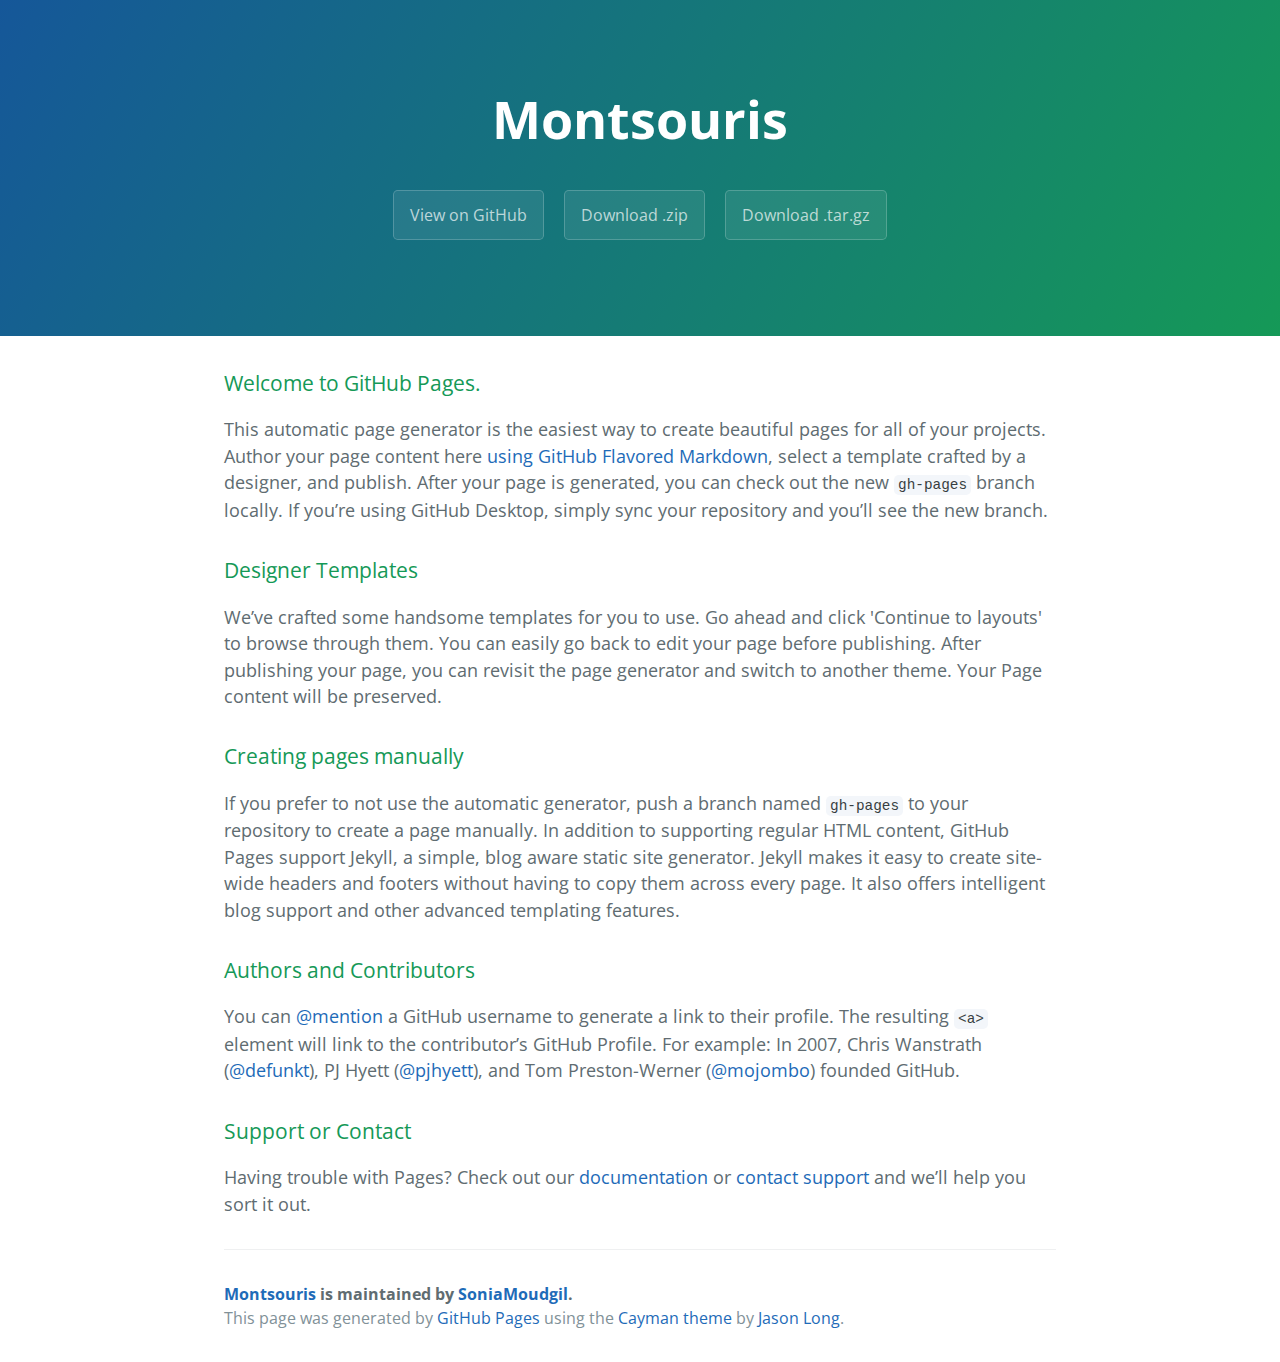
<file: index.html>
<!DOCTYPE html>
<html lang="en-us">
  <head>
    <meta charset="UTF-8">
    <title>Montsouris by SoniaMoudgil</title>
    <meta name="viewport" content="width=device-width, initial-scale=1">
    <link rel="stylesheet" type="text/css" href="stylesheets/normalize.css" media="screen">
    <link href='https://fonts.googleapis.com/css?family=Open+Sans:400,700' rel='stylesheet' type='text/css'>
    <link rel="stylesheet" type="text/css" href="stylesheets/stylesheet.css" media="screen">
    <link rel="stylesheet" type="text/css" href="stylesheets/github-light.css" media="screen">
  </head>
  <body>
    <section class="page-header">
      <h1 class="project-name">Montsouris</h1>
      <h2 class="project-tagline"></h2>
      <a href="https://github.com/SoniaMoudgil/Montsouris" class="btn">View on GitHub</a>
      <a href="https://github.com/SoniaMoudgil/Montsouris/zipball/master" class="btn">Download .zip</a>
      <a href="https://github.com/SoniaMoudgil/Montsouris/tarball/master" class="btn">Download .tar.gz</a>
    </section>

    <section class="main-content">
      <h3>
<a id="welcome-to-github-pages" class="anchor" href="#welcome-to-github-pages" aria-hidden="true"><span aria-hidden="true" class="octicon octicon-link"></span></a>Welcome to GitHub Pages.</h3>

<p>This automatic page generator is the easiest way to create beautiful pages for all of your projects. Author your page content here <a href="https://guides.github.com/features/mastering-markdown/">using GitHub Flavored Markdown</a>, select a template crafted by a designer, and publish. After your page is generated, you can check out the new <code>gh-pages</code> branch locally. If you’re using GitHub Desktop, simply sync your repository and you’ll see the new branch.</p>

<h3>
<a id="designer-templates" class="anchor" href="#designer-templates" aria-hidden="true"><span aria-hidden="true" class="octicon octicon-link"></span></a>Designer Templates</h3>

<p>We’ve crafted some handsome templates for you to use. Go ahead and click 'Continue to layouts' to browse through them. You can easily go back to edit your page before publishing. After publishing your page, you can revisit the page generator and switch to another theme. Your Page content will be preserved.</p>

<h3>
<a id="creating-pages-manually" class="anchor" href="#creating-pages-manually" aria-hidden="true"><span aria-hidden="true" class="octicon octicon-link"></span></a>Creating pages manually</h3>

<p>If you prefer to not use the automatic generator, push a branch named <code>gh-pages</code> to your repository to create a page manually. In addition to supporting regular HTML content, GitHub Pages support Jekyll, a simple, blog aware static site generator. Jekyll makes it easy to create site-wide headers and footers without having to copy them across every page. It also offers intelligent blog support and other advanced templating features.</p>

<h3>
<a id="authors-and-contributors" class="anchor" href="#authors-and-contributors" aria-hidden="true"><span aria-hidden="true" class="octicon octicon-link"></span></a>Authors and Contributors</h3>

<p>You can <a href="https://help.github.com/articles/basic-writing-and-formatting-syntax/#mentioning-users-and-teams" class="user-mention">@mention</a> a GitHub username to generate a link to their profile. The resulting <code>&lt;a&gt;</code> element will link to the contributor’s GitHub Profile. For example: In 2007, Chris Wanstrath (<a href="https://github.com/defunkt" class="user-mention">@defunkt</a>), PJ Hyett (<a href="https://github.com/pjhyett" class="user-mention">@pjhyett</a>), and Tom Preston-Werner (<a href="https://github.com/mojombo" class="user-mention">@mojombo</a>) founded GitHub.</p>

<h3>
<a id="support-or-contact" class="anchor" href="#support-or-contact" aria-hidden="true"><span aria-hidden="true" class="octicon octicon-link"></span></a>Support or Contact</h3>

<p>Having trouble with Pages? Check out our <a href="https://help.github.com/pages">documentation</a> or <a href="https://github.com/contact">contact support</a> and we’ll help you sort it out.</p>

      <footer class="site-footer">
        <span class="site-footer-owner"><a href="https://github.com/SoniaMoudgil/Montsouris">Montsouris</a> is maintained by <a href="https://github.com/SoniaMoudgil">SoniaMoudgil</a>.</span>

        <span class="site-footer-credits">This page was generated by <a href="https://pages.github.com">GitHub Pages</a> using the <a href="https://github.com/jasonlong/cayman-theme">Cayman theme</a> by <a href="https://twitter.com/jasonlong">Jason Long</a>.</span>
      </footer>

    </section>

  
  </body>
</html>
</file>
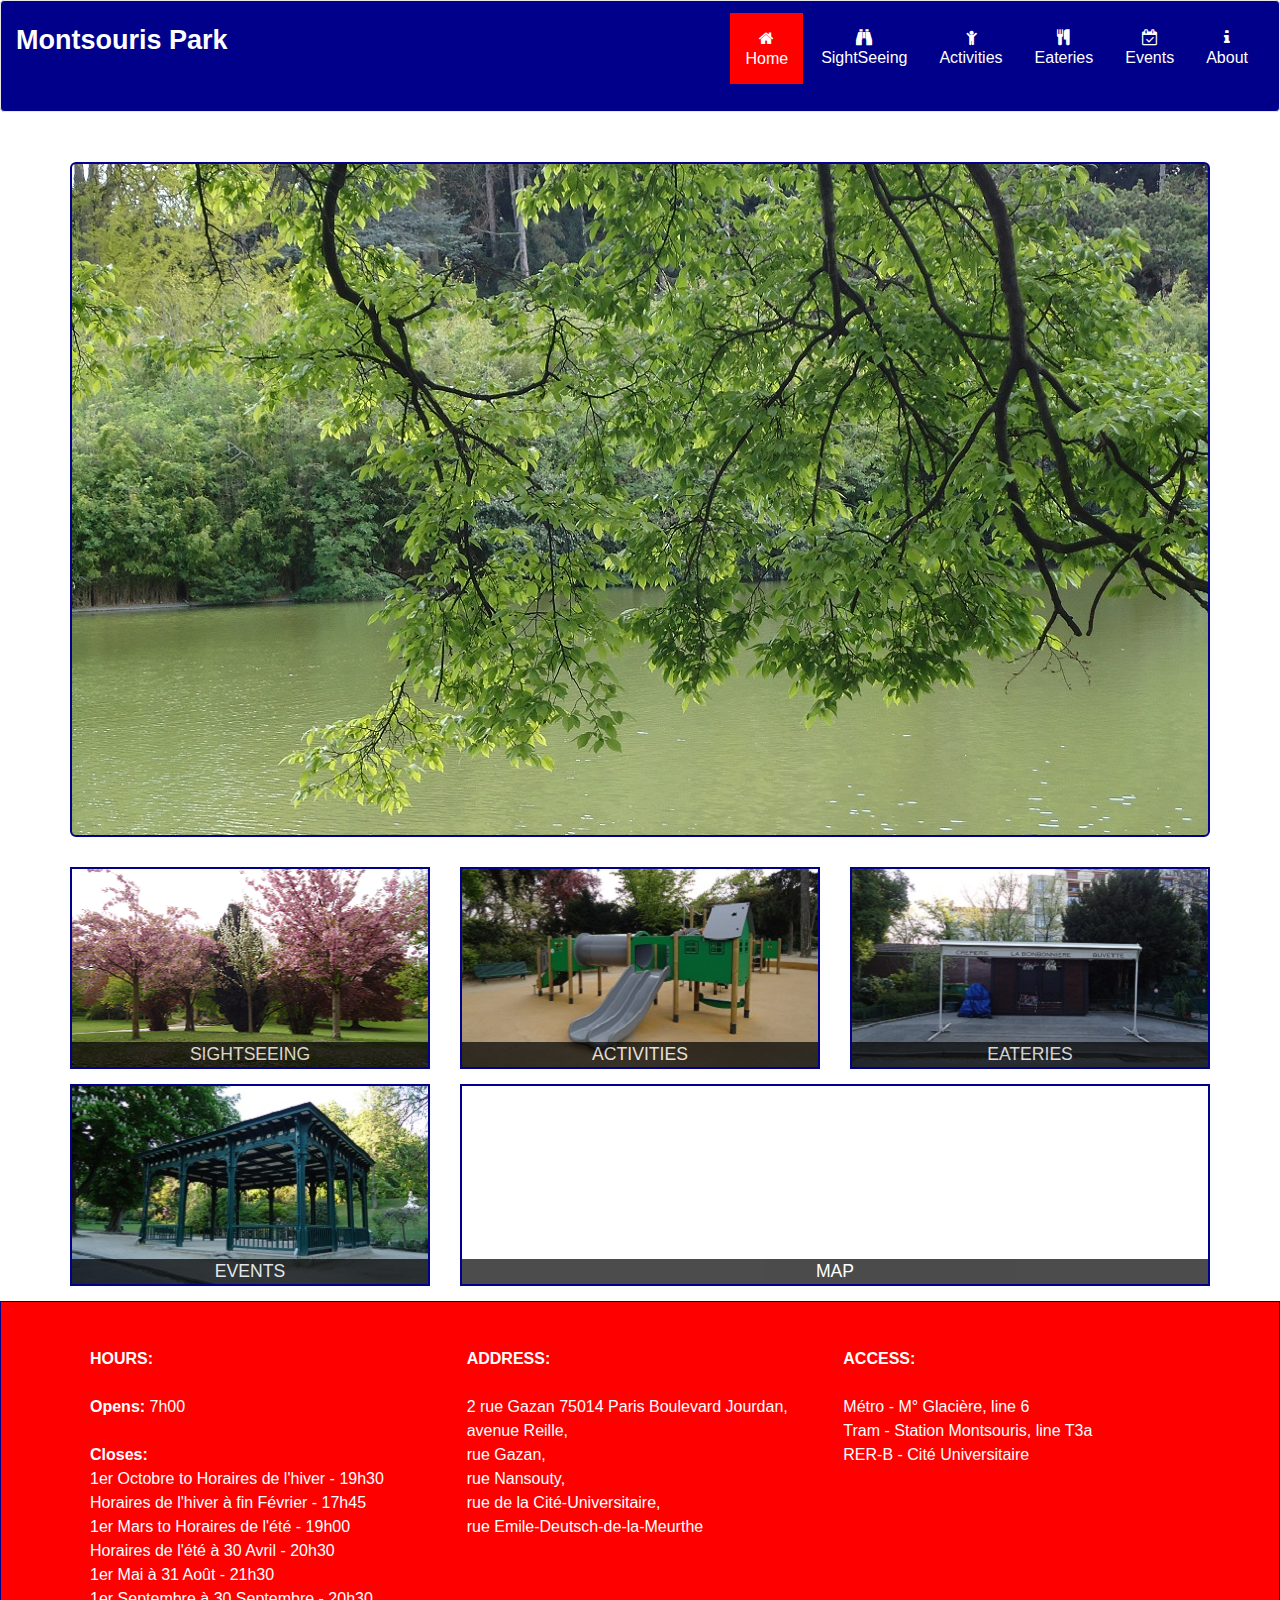
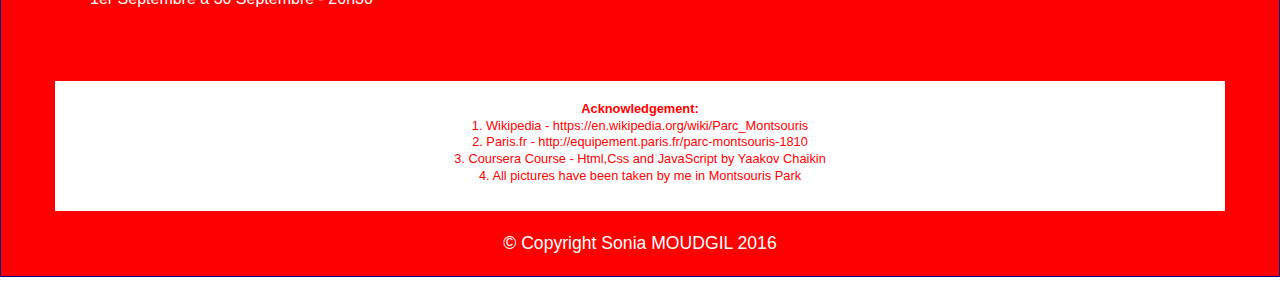
<file: site/index.html>
<!DOCTYPE html>
<html lang="fr">
  <head>
    <meta charset="utf-8">
    <meta name="veiwport" content="width=device-width, initial-scale=1">
    <title>Montsouris Park</title>

    <link href="http://maxcdn.bootstrapcdn.com/font-awesome/4.5.0/css/font-awesome.min.css" rel="stylesheet">
    <link rel="stylesheet" href="http://maxcdn.bootstrapcdn.com/bootstrap/3.3.6/css/bootstrap.min.css">
    
    <link rel="stylesheet" href="css/styles.css">
    <link rel="stylesheet" type="text/css" href="https://fonts.googleapis.com/css?family=Tangerine">

  
    <script src="https://ajax.googleapis.com/ajax/libs/jquery/1.12.0/jquery.min.js"></script>
    <script src="http://maxcdn.bootstrapcdn.com/bootstrap/3.3.6/js/bootstrap.min.js"></script>

  </head>

  <body>
    <!-- <h1> I am here!!!</h1> -->
    <header id="header-panel">
    	<nav id="nav-header" class="navbar navbar-default ">
    	  <div class="container-fluid">
    	  	
    	  	<!-- Brand and toggle get grouped for better mobile display -->
    	  	<div id="nav-header" class="navbar-header">
    	  	  <button type="button" class="navbar-toggle collapsed" data-toggle="collapse" data-target="#navbar1" aria-expanded="false">
                <span class="sr-only">Toggle navigation</span>
        		<span class="icon-bar"></span>
        		<span class="icon-bar"></span>
        		<span class="icon-bar"></span>
      		  </button>
      		  <div class="navbar-brand ">
          		<a href="index.html" ><h1>Montsouris <br class="visible-sm visible-xs visible-xxs "> Park </h1></a>
        	  </div>
      		<!-- <a class="navbar-brand" href="#">Montsouris Park</a> -->
    	  	</div><!-- navbar-header -->

    	  	<!-- Collect the nav links, forms, and other content for toggling -->
    		<div class="collapse navbar-collapse" id="navbar1">
      		  <ul id="nav-list" class="nav navbar-nav navbar-right text-center">
        		<li id="homeButton" ><a href="#"><span class="homeIcon"></span><br class="hidden-xs">Home </a></li>
        		<li><a href="#"><span class="binocularsIcon"></span><br class="hidden-xs">SightSeeing</a></li>
        		<li><a href="#"><span class="childIcon"></span><br class="hidden-xs">Activities</a></li>
        		<li><a href="#"><span class="cutleryIcon"></span><br class="hidden-xs">Eateries</a></li>
        		<li><a href="#"><span class="calenderCheckIcon"></span><br class="hidden-xs">Events</a></li>
        		<li><a href="#"><span class="infoIcon"></span><br class="hidden-xs">About</a></li>
      		  </ul>
      		 </div><!-- collapse end-->
    	  </div><!-- container-fluid end -->
    	</nav><!-- nav end -->
    </header>

    <div id="main-content" class="container">
      <div class="jumbotron">
        <img src="images/jumbotron_768.jpg" alt="Picture of Lake" class="img-responsive visible-xs">
      </div>

      <div id="home-tiles" class="row">
        <div class="col-md-4 col-sm-6 col-xs-12">
          <a href="sightseeing-categories.html">
            <div id="sightseeing-tile"><span>sightseeing</span></div>
          </a>
        </div>
        <div class="col-md-4 col-sm-6 col-xs-12">
          <a href="activities-category.html">
            <div id="activities-tile"><span>activities</span></div>
          </a>
        </div>
        <div class="col-md-4 col-sm-6 col-xs-12">
          <a href="eateries-category.html">
            <div id="eateries-tile"><span>eateries</span></div>
          </a>
        </div>
        <div class="col-md-4 col-sm-6 col-xs-12">
          <a href="events.html">
            <div id="events-tile"><span>events</span></div>
          </a>
        </div>
        <div class="col-md-8 col-sm-12 col-xs-12">
          <a href="https://www.google.fr/maps/place/Montsouris+Park/@48.8222738,2.3360294,17z/data=!3m1!4b1!4m5!3m4!1s0x47e671a3c64e8b37:0xdd96fc2f479adb1!8m2!3d48.8222703!4d2.3382181" target="_blank">
            <div id="map-tile">
              <iframe src="https://www.google.com/maps/embed?pb=!1m18!1m12!1m3!1d2626.884045783357!2d2.33602941523353!3d48.82227381120373!2m3!1f0!2f0!3f0!3m2!1i1024!2i768!4f13.1!3m3!1m2!1s0x47e671a3c64e8b37%3A0xdd96fc2f479adb1!2sMontsouris+Park!5e0!3m2!1sen!2sfr!4v1462706143900" width="100%" height="250" frameborder="0" style="border:0" allowfullscreen></iframe>
              <span>map</span>
            </div>
          </a>
        </div>
      </div>

    </div>


    <footer class="footer-panel">
      <div class="container">
        <div id="sub-footer-1" class="row">
          <section id="hours" class="col-sm-4">
            <span >HOURS:</span><br><br>
            <span >Opens:</span>    7h00 <br><br>

            <span >Closes:</span> <br>
            <p>1er Octobre to Horaires de l'hiver  - 19h30 <br>
            Horaires de l'hiver à fin Février - 17h45 <br>
            1er Mars to Horaires de l'été    - 19h00 <br>
            Horaires de l'été à 30 Avril   - 20h30 <br>
            1er Mai à 31 Août         - 21h30 <br>
            1er Septembre à 30 Septembre - 20h30 <br> 
            </p>  
          	<hr class="visible-xs">
          </section>
          
          <section id="address" class="col-sm-4">
            <span >ADDRESS:</span><br><br> 
          	2 rue Gazan 75014 Paris Boulevard Jourdan,<br> 
            avenue Reille,<br> rue Gazan,<br> rue Nansouty,<br>
            rue de la Cité-Universitaire,<br>
            rue Emile-Deutsch-de-la-Meurthe
          
          
            <hr class="visible-xs">
          </section>
          
          <section id="access" class="col-sm-4">
            <span >ACCESS:</span><br><br>
            Métro - M° Glacière, line 6 <br>
            Tram  - Station Montsouris, line T3a <br>
            RER-B - Cité Universitaire <br>
          </section>
        </div><!-- sub-footer-1 end -->

        <div id="sub-footer-2" class="row">
          <section id="acknowledgement" class="col-sm-12 col-md-12 col-lg-12 ">
            <span>Acknowledgement:</span><br>
            <p>1. Wikipedia - https://en.wikipedia.org/wiki/Parc_Montsouris<br>      
            2. Paris.fr - http://equipement.paris.fr/parc-montsouris-1810 <br>
            3. Coursera Course - Html,Css and JavaScript by Yaakov Chaikin <br>     
            4. All pictures have been taken by me in Montsouris Park </p> <br>

          </section> 
        </div><!-- sub-footer-2 end -->

        <div id="sub-footer-3" class="row">  
          <section id="copyright" class="col-sm-12 col-md-12 col-lg-12 text-center">
            <span>&copy;</span> Copyright Sonia MOUDGIL 2016
          
          </section> 
        </div> <!-- sub-footer-3 end -->  
      </div><!-- container end -->
  </footer><!-- footer end -->


   
  
  </body>



</html>
</file>
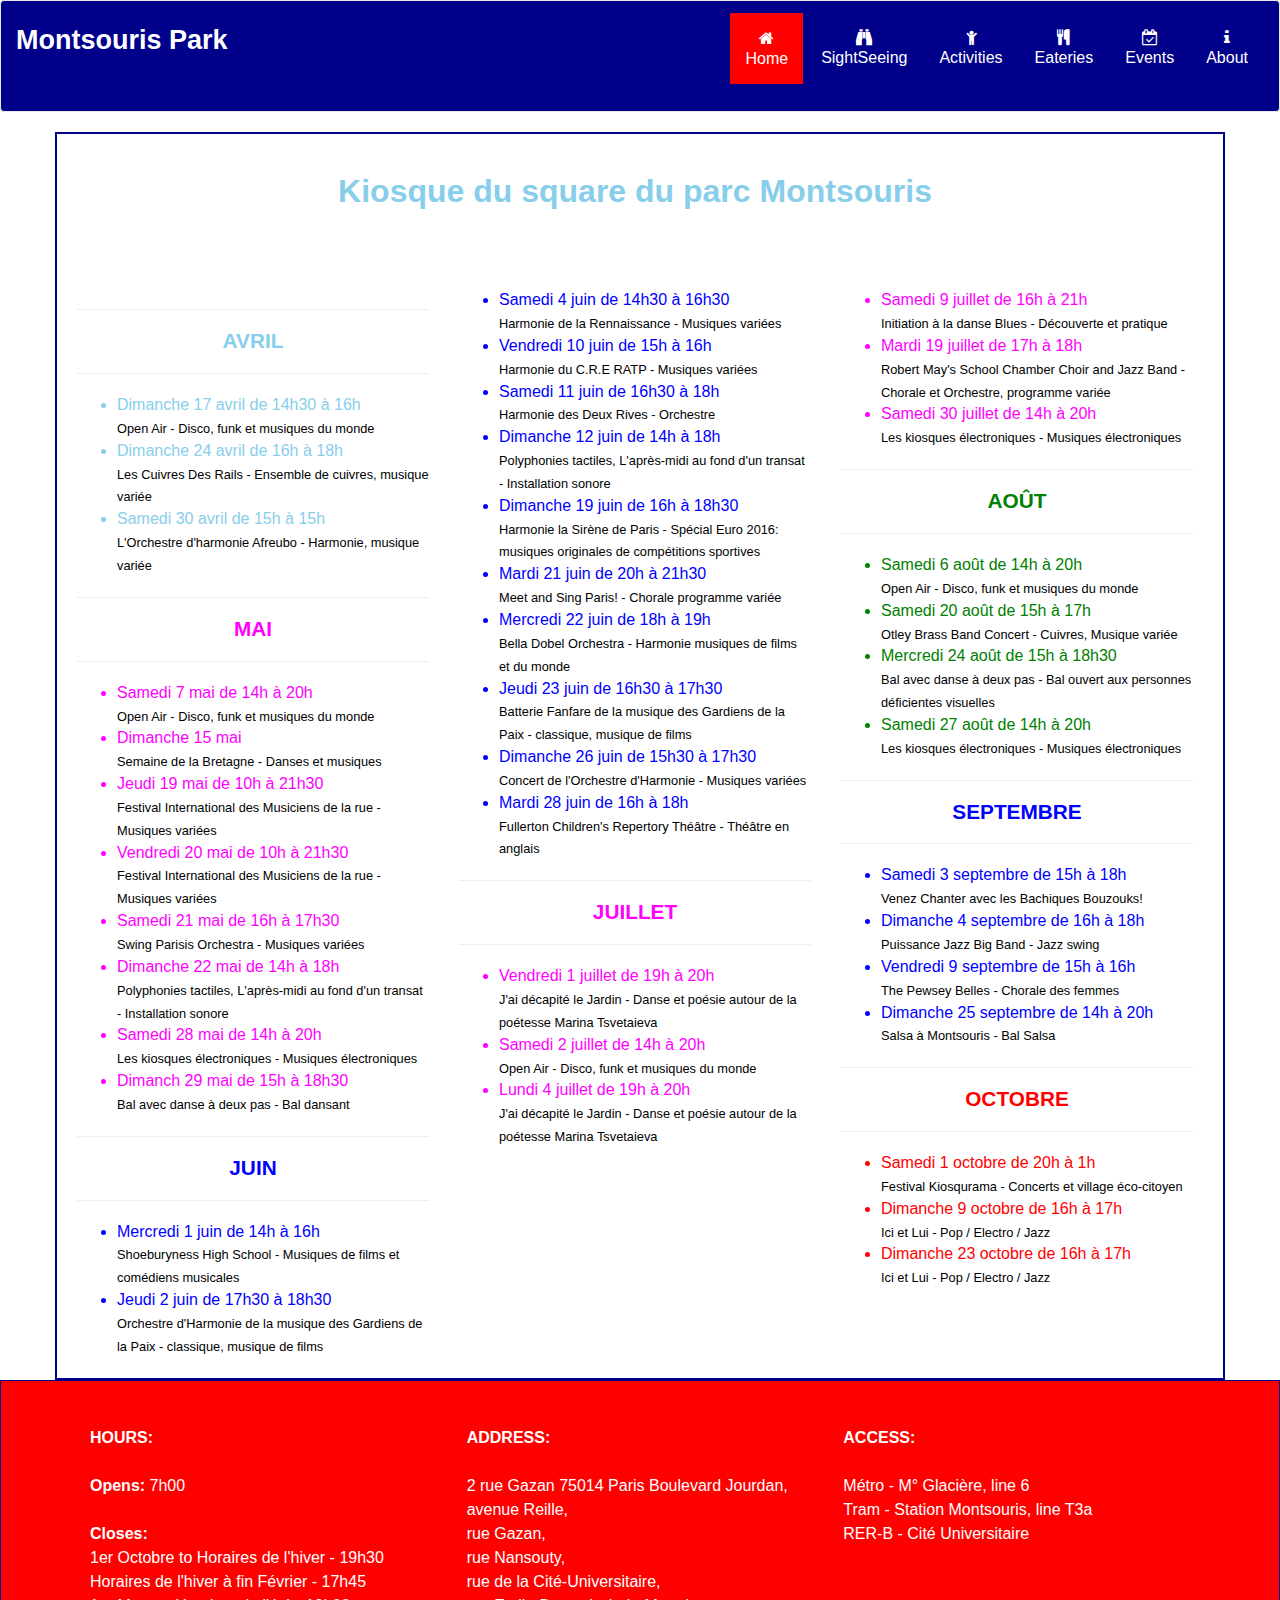
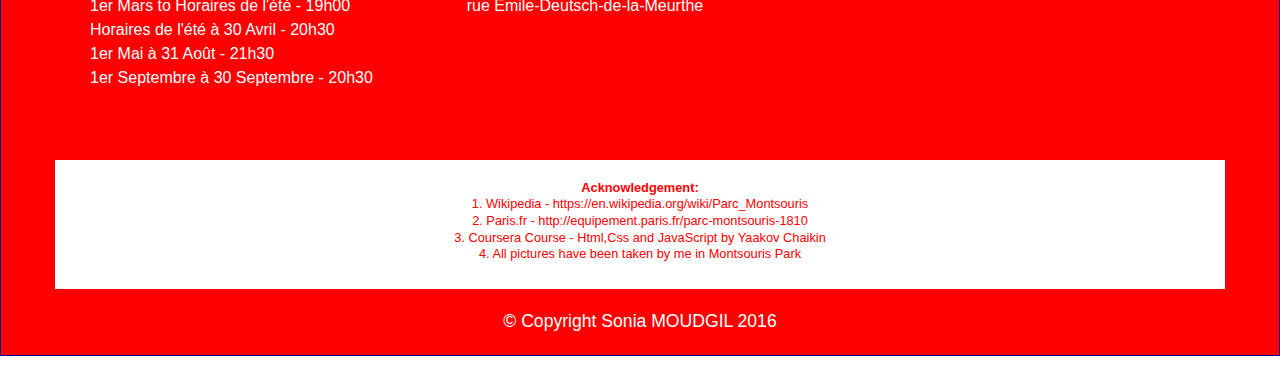
<file: site/events.html>
<!DOCTYPE html>
<html lang="fr">
  <head>
    <meta charset="utf-8">
    <meta name="veiwport" content="width=device-width, initial-scale=1">
    <title>Montsouris Park</title>

    <link href="http://maxcdn.bootstrapcdn.com/font-awesome/4.5.0/css/font-awesome.min.css" rel="stylesheet">
    <link rel="stylesheet" href="http://maxcdn.bootstrapcdn.com/bootstrap/3.3.6/css/bootstrap.min.css">
    
    <link rel="stylesheet" href="css/styles.css">
    <link rel="stylesheet" type="text/css" href="https://fonts.googleapis.com/css?family=Tangerine">

  
    <script src="https://ajax.googleapis.com/ajax/libs/jquery/1.12.0/jquery.min.js"></script>
    <script src="http://maxcdn.bootstrapcdn.com/bootstrap/3.3.6/js/bootstrap.min.js"></script>

  </head>

  <body>
    <!-- <h1> I am here!!!</h1> -->
    <header id="header-panel">
    	<nav id="nav-header" class="navbar navbar-default ">
    	  <div class="container-fluid">
    	  	
    	  	<!-- Brand and toggle get grouped for better mobile display -->
    	  	<div id="nav-header" class="navbar-header">
    	  	  <button type="button" class="navbar-toggle collapsed" data-toggle="collapse" data-target="#navbar1" aria-expanded="false">
                <span class="sr-only">Toggle navigation</span>
        		<span class="icon-bar"></span>
        		<span class="icon-bar"></span>
        		<span class="icon-bar"></span>
      		  </button>
      		  <div class="navbar-brand ">
          		<a href="index.html" ><h1>Montsouris <br class="visible-sm visible-xs visible-xxs "> Park </h1></a>
        	  </div>
      		<!-- <a class="navbar-brand" href="#">Montsouris Park</a> -->
    	  	</div><!-- navbar-header -->

    	  	<!-- Collect the nav links, forms, and other content for toggling -->
    		<div class="collapse navbar-collapse" id="navbar1">
      		  <ul id="nav-list" class="nav navbar-nav navbar-right text-center">
        		<li id="homeButton" ><a href="#"><span class="homeIcon"></span><br class="hidden-xs">Home </a></li>
        		<li><a href="#"><span class="binocularsIcon"></span><br class="hidden-xs">SightSeeing</a></li>
        		<li><a href="#"><span class="childIcon"></span><br class="hidden-xs">Activities</a></li>
        		<li><a href="#"><span class="cutleryIcon"></span><br class="hidden-xs">Eateries</a></li>
        		<li><a href="#"><span class="calenderCheckIcon"></span><br class="hidden-xs">Events</a></li>
        		<li><a href="#"><span class="infoIcon"></span><br class="hidden-xs">About</a></li>
      		  </ul>
      		 </div><!-- collapse end-->
    	  </div><!-- container-fluid end -->
    	</nav><!-- nav end -->
    </header>

    <div id="event-content" class="container">
      
      <h1> Kiosque du square du parc Montsouris</h1>
      

      <div id="sections-row" class="row">
      <!-- <div class="container"> -->
             
        <section id="section1" class="col-md-4 col-sm-4 col-xs-12">
          
          <article id="avril"><hr><h2>AVRIL</h2><hr>
            <ul id="list">
              <li>
                <span class="timing">Dimanche 17 avril de 14h30 à 16h</span><br>
                <span class="event">Open Air - Disco, funk et musiques du monde</span><br>
              </li>
              <li>
                <span class="timing">Dimanche 24 avril de 16h à 18h</span><br>
                <span class="event">Les Cuivres Des Rails - Ensemble de cuivres, musique variée</span><br>
              </li>
              <li>
                <span class="timing">Samedi 30 avril de 15h à 15h</span><br>
                <span class="event">L'Orchestre d'harmonie Afreubo - Harmonie, musique variée</span><br>
              </li>
            </ul>
          </article>
        
        
          <article id="mai"><hr><h2>MAI</h2><hr>
            <ul id="list">
              <li>
                <span class="timing">Samedi 7 mai de 14h à 20h</span><br>
                <span class="event">Open Air - Disco, funk et musiques du monde</span><br>
              </li>
              <li>
                <span class="timing">Dimanche 15 mai</span><br>
                <span class="event">Semaine de la Bretagne - Danses et musiques</span><br>
              </li>
              <li>
                <span class="timing">Jeudi 19 mai de 10h à 21h30</span><br>
                <span class="event">Festival International des Musiciens de la rue - Musiques
variées</span><br>
              </li>
              <li>
                <span class="timing">Vendredi 20 mai de 10h à 21h30</span><br>
                <span class="event">Festival International des Musiciens de la rue - Musiques
variées</span><br>
              </li>
              <li>
                <span class="timing">Samedi 21 mai de 16h à 17h30</span><br>
                <span class="event">Swing Parisis Orchestra - Musiques variées</span><br>
              </li>
              <li>
                <span class="timing">Dimanche 22 mai de 14h à 18h</span><br>
                <span class="event">Polyphonies tactiles, L'après-midi au fond d'un transat - Installation sonore</span><br>
              </li>
              <li>
                <span class="timing">Samedi 28 mai de 14h à 20h</span><br>
                <span class="event">Les kiosques électroniques - Musiques électroniques</span><br>
              </li>
              <li>
                <span class="timing">Dimanch 29 mai de 15h à 18h30</span><br>
                <span class="event">Bal avec danse à deux pas - Bal dansant</span><br>
              </li>
            </ul>
          </article>
          <article id="juin"><hr><h2>JUIN</h2><hr>
            <ul id="list">
              <li>
                <span class="timing">Mercredi 1 juin de 14h à 16h</span><br>
                <span class="event">Shoeburyness High School - Musiques de films et comédiens musicales</span><br>
              </li>
              <li>
                <span class="timing">Jeudi 2 juin de 17h30 à 18h30</span><br>
                <span class="event">Orchestre d'Harmonie de la musique des Gardiens de la Paix - classique, musique de films</span><br>
              </li>
             </ul>
            </article>  
        </section><!-- section1 ends -->

        <section id="section2" class="col-md-4 col-sm-4 col-xs-12">
          <article id="juin"><!-- <h2><br></h2> -->
            <ul id="list">
              <li>
                <span class="timing">Samedi 4 juin de 14h30 à 16h30</span><br>
                <span class="event">Harmonie de la Rennaissance - Musiques variées</span><br>
              </li>
              <li>
                <span class="timing">Vendredi 10 juin de 15h à 16h</span><br>
                <span class="event">Harmonie du C.R.E RATP - Musiques variées</span><br>
              </li>
              <li>
                <span class="timing">Samedi 11 juin de 16h30 à 18h</span><br>
                <span class="event">Harmonie des Deux Rives - Orchestre</span><br>
              </li>
              <li>
                <span class="timing">Dimanche 12 juin de 14h à 18h</span><br>
                <span class="event">Polyphonies tactiles, L'après-midi au fond d'un transat - Installation sonore</span><br>
              </li>
              <li>
                <span class="timing">Dimanche 19 juin de 16h à 18h30</span><br>
                <span class="event">Harmonie la Sirène de Paris - Spécial Euro 2016: musiques originales de compétitions sportives</span><br>
              </li>
              <li>
                <span class="timing">Mardi 21 juin de 20h à 21h30</span><br>
                <span class="event">Meet and Sing Paris! - Chorale programme variée</span><br>
              </li>
              <li>
                <span class="timing">Mercredi 22 juin de 18h à 19h</span><br>
                <span class="event">Bella Dobel Orchestra - Harmonie musiques de films et du monde</span><br>
              </li>
              <li>
                <span class="timing">Jeudi 23 juin de 16h30 à 17h30</span><br>
                <span class="event">Batterie Fanfare de la musique des Gardiens de la Paix - classique, musique de films</span><br>
              </li>
              <li>
                <span class="timing">Dimanche 26 juin de 15h30 à 17h30</span><br>
                <span class="event">Concert de l'Orchestre d'Harmonie - Musiques variées</span><br>
              </li>
              <li>
                <span class="timing">Mardi 28 juin de 16h à 18h</span><br>
                <span class="event">Fullerton Children's Repertory Théâtre - Théâtre en anglais</span><br>
              </li>
            </ul>
          </article><!-- juin ends -->
          <article id="juillet"><hr><h2>JUILLET</h2><hr>
            <ul id="list">
              <li>
                <span class="timing">Vendredi 1 juillet de 19h à 20h</span><br>
                <span class="event">J'ai décapité le Jardin - Danse et poésie autour de la poétesse Marina Tsvetaieva</span><br>
              </li>
              <li>
                <span class="timing">Samedi 2 juillet de 14h à 20h</span><br>
                <span class="event">Open Air - Disco, funk et musiques du monde</span><br>
              </li>
              <li>
                <span class="timing">Lundi 4 juillet de 19h à 20h</span><br>
                <span class="event">J'ai décapité le Jardin - Danse et poésie autour de la poétesse Marina Tsvetaieva</span><br>
              </li>
              <!-- <li>
                <span class="timing">Samedi 9 juillet de 16h à 21h</span><br>
                <span class="event">Initiation à la danse Blues - Découverte et pratique</span><br>
              </li> -->
             </ul>
            </article>  
        </section><!-- section2 ends -->
        <section id="section3" class="col-md-4 col-sm-4 col-xs-12">
          <article id="juillet"><!-- <h2><br></h2> -->
            <ul id="list">
              <li>
                <span class="timing">Samedi 9 juillet de 16h à 21h</span><br>
                <span class="event">Initiation à la danse Blues - Découverte et pratique</span><br>
              </li>
              <li>
                <span class="timing">Mardi 19 juillet de 17h à 18h</span><br>
                <span class="event">Robert May's School Chamber Choir and Jazz Band - Chorale et Orchestre, programme variée</span><br>
              </li>
              <li>
                <span class="timing">Samedi 30 juillet de 14h à 20h</span><br>
                <span class="event">Les kiosques électroniques - Musiques électroniques</span><br>
              </li>
            </ul>
          </article>
          <article id="aout"><hr><h2>AOÛT</h2><hr>
            <ul id="list">
              <li>
                <span class="timing">Samedi 6 août de 14h à 20h</span><br>
                <span class="event">Open Air - Disco, funk et musiques du monde</span><br>
              </li>
              <li>
                <span class="timing">Samedi 20 août de 15h à 17h</span><br>
                <span class="event">Otley Brass Band Concert - Cuivres, Musique variée</span><br>
              </li>
              <li>
                <span class="timing">Mercredi 24 août de 15h à 18h30</span><br>
                <span class="event">Bal avec danse à deux pas - Bal ouvert aux personnes déficientes visuelles</span><br>
              </li>
              <li>
                <span class="timing">Samedi 27 août de 14h à 20h</span><br>
                <span class="event">Les kiosques électroniques - Musiques électroniques</span><br>
              </li>
            </ul>
          </article>
          <article id="septembre"><hr><h2>SEPTEMBRE</h2><hr>
            <ul id="list">
              <li>
                <span class="timing">Samedi 3 septembre de 15h à 18h</span><br>
                <span class="event">Venez Chanter avec les Bachiques Bouzouks!</span><br>
              </li>
              <li>
                <span class="timing">Dimanche 4 septembre de 16h à 18h</span><br>
                <span class="event">Puissance Jazz Big Band - Jazz swing</span><br>
              </li>
              <li>
                <span class="timing">Vendredi 9 septembre de 15h à 16h</span><br>
                <span class="event">The Pewsey Belles - Chorale des femmes</span><br>
              </li>
              <li>
                <span class="timing">Dimanche 25 septembre de 14h à 20h</span><br>
                <span class="event">Salsa à Montsouris - Bal Salsa</span><br>
              </li>
            </ul>
          </article>
          <article id="octobre"><hr><h2>OCTOBRE</h2><hr>
            <ul id="list">
              <li>
                <span class="timing">Samedi 1 octobre de 20h à 1h</span><br>
                <span class="event">Festival Kiosqurama - Concerts et village éco-citoyen</span><br>
              </li>
              <li>
                <span class="timing">Dimanche 9 octobre de 16h à 17h</span><br>
                <span class="event">Ici et Lui - Pop / Electro / Jazz</span><br>
              </li>
              <li>
                <span class="timing">Dimanche 23 octobre de 16h à 17h</span><br>
                <span class="event">Ici et Lui - Pop / Electro / Jazz</span><br>
              </li>
            </ul>
          </article>
        </section><!-- section3 ends -->      
      </div>

    </div>


    <footer class="footer-panel">
      <div class="container">
        <div id="sub-footer-1" class="row">
          <section id="hours" class="col-sm-4">
            <span >HOURS:</span><br><br>
            <span >Opens:</span>    7h00 <br><br>

            <span >Closes:</span> <br>
            <p>1er Octobre to Horaires de l'hiver  - 19h30 <br>
            Horaires de l'hiver à fin Février - 17h45 <br>
            1er Mars to Horaires de l'été    - 19h00 <br>
            Horaires de l'été à 30 Avril   - 20h30 <br>
            1er Mai à 31 Août         - 21h30 <br>
            1er Septembre à 30 Septembre - 20h30 <br> 
            </p>   
          	<hr class="visible-xs">
          </section>
          
          <section id="address" class="col-sm-4">
            <span >ADDRESS:</span><br><br> 
          	2 rue Gazan 75014 Paris Boulevard Jourdan,<br> 
            avenue Reille,<br> rue Gazan,<br> rue Nansouty,<br>
            rue de la Cité-Universitaire,<br>
            rue Emile-Deutsch-de-la-Meurthe
          
          
            <hr class="visible-xs">
          </section>
          
          <section id="access" class="col-sm-4">
            <span >ACCESS:</span><br><br>
            Métro - M° Glacière, line 6 <br>
            Tram  - Station Montsouris, line T3a <br>
            RER-B - Cité Universitaire <br>
          </section>
        </div><!-- sub-footer-1 end -->

        <div id="sub-footer-2" class="row">
          <section id="acknowledgement" class="col-sm-12 col-md-12 col-lg-12 ">
            <span>Acknowledgement:</span><br>
            <p>1. Wikipedia - https://en.wikipedia.org/wiki/Parc_Montsouris<br>      
            2. Paris.fr - http://equipement.paris.fr/parc-montsouris-1810<br>
            3. Coursera Course - Html,Css and JavaScript by Yaakov Chaikin<br>     
            4. All pictures have been taken by me in Montsouris Park </p> <br>
    
          </section> 
        </div><!-- sub-footer-2 end -->

        <div id="sub-footer-3" class="row">  
          <section id="copyright" class="col-sm-12 col-md-12 col-lg-12 text-center">
            <span>&copy;</span> Copyright Sonia MOUDGIL 2016
          
          </section> 
        </div> <!-- sub-footer-3 end -->  
      </div><!-- container end -->
  </footer><!-- footer end -->


   
  
  </body>



</html>
</file>
<file: stylesheets/stylesheet.css>
* {
  box-sizing: border-box; }

body {
  padding: 0;
  margin: 0;
  font-family: "Open Sans", "Helvetica Neue", Helvetica, Arial, sans-serif;
  font-size: 16px;
  line-height: 1.5;
  color: #606c71; }

a {
  color: #1e6bb8;
  text-decoration: none; }
  a:hover {
    text-decoration: underline; }

.btn {
  display: inline-block;
  margin-bottom: 1rem;
  color: rgba(255, 255, 255, 0.7);
  background-color: rgba(255, 255, 255, 0.08);
  border-color: rgba(255, 255, 255, 0.2);
  border-style: solid;
  border-width: 1px;
  border-radius: 0.3rem;
  transition: color 0.2s, background-color 0.2s, border-color 0.2s; }
  .btn + .btn {
    margin-left: 1rem; }

.btn:hover {
  color: rgba(255, 255, 255, 0.8);
  text-decoration: none;
  background-color: rgba(255, 255, 255, 0.2);
  border-color: rgba(255, 255, 255, 0.3); }

@media screen and (min-width: 64em) {
  .btn {
    padding: 0.75rem 1rem; } }

@media screen and (min-width: 42em) and (max-width: 64em) {
  .btn {
    padding: 0.6rem 0.9rem;
    font-size: 0.9rem; } }

@media screen and (max-width: 42em) {
  .btn {
    display: block;
    width: 100%;
    padding: 0.75rem;
    font-size: 0.9rem; }
    .btn + .btn {
      margin-top: 1rem;
      margin-left: 0; } }

.page-header {
  color: #fff;
  text-align: center;
  background-color: #159957;
  background-image: linear-gradient(120deg, #155799, #159957); }

@media screen and (min-width: 64em) {
  .page-header {
    padding: 5rem 6rem; } }

@media screen and (min-width: 42em) and (max-width: 64em) {
  .page-header {
    padding: 3rem 4rem; } }

@media screen and (max-width: 42em) {
  .page-header {
    padding: 2rem 1rem; } }

.project-name {
  margin-top: 0;
  margin-bottom: 0.1rem; }

@media screen and (min-width: 64em) {
  .project-name {
    font-size: 3.25rem; } }

@media screen and (min-width: 42em) and (max-width: 64em) {
  .project-name {
    font-size: 2.25rem; } }

@media screen and (max-width: 42em) {
  .project-name {
    font-size: 1.75rem; } }

.project-tagline {
  margin-bottom: 2rem;
  font-weight: normal;
  opacity: 0.7; }

@media screen and (min-width: 64em) {
  .project-tagline {
    font-size: 1.25rem; } }

@media screen and (min-width: 42em) and (max-width: 64em) {
  .project-tagline {
    font-size: 1.15rem; } }

@media screen and (max-width: 42em) {
  .project-tagline {
    font-size: 1rem; } }

.main-content :first-child {
  margin-top: 0; }
.main-content img {
  max-width: 100%; }
.main-content h1, .main-content h2, .main-content h3, .main-content h4, .main-content h5, .main-content h6 {
  margin-top: 2rem;
  margin-bottom: 1rem;
  font-weight: normal;
  color: #159957; }
.main-content p {
  margin-bottom: 1em; }
.main-content code {
  padding: 2px 4px;
  font-family: Consolas, "Liberation Mono", Menlo, Courier, monospace;
  font-size: 0.9rem;
  color: #383e41;
  background-color: #f3f6fa;
  border-radius: 0.3rem; }
.main-content pre {
  padding: 0.8rem;
  margin-top: 0;
  margin-bottom: 1rem;
  font: 1rem Consolas, "Liberation Mono", Menlo, Courier, monospace;
  color: #567482;
  word-wrap: normal;
  background-color: #f3f6fa;
  border: solid 1px #dce6f0;
  border-radius: 0.3rem; }
  .main-content pre > code {
    padding: 0;
    margin: 0;
    font-size: 0.9rem;
    color: #567482;
    word-break: normal;
    white-space: pre;
    background: transparent;
    border: 0; }
.main-content .highlight {
  margin-bottom: 1rem; }
  .main-content .highlight pre {
    margin-bottom: 0;
    word-break: normal; }
.main-content .highlight pre, .main-content pre {
  padding: 0.8rem;
  overflow: auto;
  font-size: 0.9rem;
  line-height: 1.45;
  border-radius: 0.3rem; }
.main-content pre code, .main-content pre tt {
  display: inline;
  max-width: initial;
  padding: 0;
  margin: 0;
  overflow: initial;
  line-height: inherit;
  word-wrap: normal;
  background-color: transparent;
  border: 0; }
  .main-content pre code:before, .main-content pre code:after, .main-content pre tt:before, .main-content pre tt:after {
    content: normal; }
.main-content ul, .main-content ol {
  margin-top: 0; }
.main-content blockquote {
  padding: 0 1rem;
  margin-left: 0;
  color: #819198;
  border-left: 0.3rem solid #dce6f0; }
  .main-content blockquote > :first-child {
    margin-top: 0; }
  .main-content blockquote > :last-child {
    margin-bottom: 0; }
.main-content table {
  display: block;
  width: 100%;
  overflow: auto;
  word-break: normal;
  word-break: keep-all; }
  .main-content table th {
    font-weight: bold; }
  .main-content table th, .main-content table td {
    padding: 0.5rem 1rem;
    border: 1px solid #e9ebec; }
.main-content dl {
  padding: 0; }
  .main-content dl dt {
    padding: 0;
    margin-top: 1rem;
    font-size: 1rem;
    font-weight: bold; }
  .main-content dl dd {
    padding: 0;
    margin-bottom: 1rem; }
.main-content hr {
  height: 2px;
  padding: 0;
  margin: 1rem 0;
  background-color: #eff0f1;
  border: 0; }

@media screen and (min-width: 64em) {
  .main-content {
    max-width: 64rem;
    padding: 2rem 6rem;
    margin: 0 auto;
    font-size: 1.1rem; } }

@media screen and (min-width: 42em) and (max-width: 64em) {
  .main-content {
    padding: 2rem 4rem;
    font-size: 1.1rem; } }

@media screen and (max-width: 42em) {
  .main-content {
    padding: 2rem 1rem;
    font-size: 1rem; } }

.site-footer {
  padding-top: 2rem;
  margin-top: 2rem;
  border-top: solid 1px #eff0f1; }

.site-footer-owner {
  display: block;
  font-weight: bold; }

.site-footer-credits {
  color: #819198; }

@media screen and (min-width: 64em) {
  .site-footer {
    font-size: 1rem; } }

@media screen and (min-width: 42em) and (max-width: 64em) {
  .site-footer {
    font-size: 1rem; } }

@media screen and (max-width: 42em) {
  .site-footer {
    font-size: 0.9rem; } }
</file>
<file: stylesheets/github-light.css>
/*
The MIT License (MIT)

Copyright (c) 2015 GitHub, Inc.

Permission is hereby granted, free of charge, to any person obtaining a copy
of this software and associated documentation files (the "Software"), to deal
in the Software without restriction, including without limitation the rights
to use, copy, modify, merge, publish, distribute, sublicense, and/or sell
copies of the Software, and to permit persons to whom the Software is
furnished to do so, subject to the following conditions:

The above copyright notice and this permission notice shall be included in all
copies or substantial portions of the Software.

THE SOFTWARE IS PROVIDED "AS IS", WITHOUT WARRANTY OF ANY KIND, EXPRESS OR
IMPLIED, INCLUDING BUT NOT LIMITED TO THE WARRANTIES OF MERCHANTABILITY,
FITNESS FOR A PARTICULAR PURPOSE AND NONINFRINGEMENT. IN NO EVENT SHALL THE
AUTHORS OR COPYRIGHT HOLDERS BE LIABLE FOR ANY CLAIM, DAMAGES OR OTHER
LIABILITY, WHETHER IN AN ACTION OF CONTRACT, TORT OR OTHERWISE, ARISING FROM,
OUT OF OR IN CONNECTION WITH THE SOFTWARE OR THE USE OR OTHER DEALINGS IN THE
SOFTWARE.

*/

.pl-c /* comment */ {
  color: #969896;
}

.pl-c1      /* constant, markup.raw, meta.diff.header, meta.module-reference, meta.property-name, support, support.constant, support.variable, variable.other.constant */,
.pl-s .pl-v /* string variable */ {
  color: #0086b3;
}

.pl-e  /* entity */,
.pl-en /* entity.name */ {
  color: #795da3;
}

.pl-s .pl-s1 /* string source */,
.pl-smi      /* storage.modifier.import, storage.modifier.package, storage.type.java, variable.other, variable.parameter.function */ {
  color: #333;
}

.pl-ent /* entity.name.tag */ {
  color: #63a35c;
}

.pl-k /* keyword, storage, storage.type */ {
  color: #a71d5d;
}

.pl-pds              /* punctuation.definition.string, string.regexp.character-class */,
.pl-s                /* string */,
.pl-s .pl-pse .pl-s1 /* string punctuation.section.embedded source */,
.pl-sr               /* string.regexp */,
.pl-sr .pl-cce       /* string.regexp constant.character.escape */,
.pl-sr .pl-sra       /* string.regexp string.regexp.arbitrary-repitition */,
.pl-sr .pl-sre       /* string.regexp source.ruby.embedded */ {
  color: #183691;
}

.pl-v /* variable */ {
  color: #ed6a43;
}

.pl-id /* invalid.deprecated */ {
  color: #b52a1d;
}

.pl-ii /* invalid.illegal */ {
  background-color: #b52a1d;
  color: #f8f8f8;
}

.pl-sr .pl-cce /* string.regexp constant.character.escape */ {
  color: #63a35c;
  font-weight: bold;
}

.pl-ml /* markup.list */ {
  color: #693a17;
}

.pl-mh        /* markup.heading */,
.pl-mh .pl-en /* markup.heading entity.name */,
.pl-ms        /* meta.separator */ {
  color: #1d3e81;
  font-weight: bold;
}

.pl-mq /* markup.quote */ {
  color: #008080;
}

.pl-mi /* markup.italic */ {
  color: #333;
  font-style: italic;
}

.pl-mb /* markup.bold */ {
  color: #333;
  font-weight: bold;
}

.pl-md /* markup.deleted, meta.diff.header.from-file */ {
  background-color: #ffecec;
  color: #bd2c00;
}

.pl-mi1 /* markup.inserted, meta.diff.header.to-file */ {
  background-color: #eaffea;
  color: #55a532;
}

.pl-mdr /* meta.diff.range */ {
  color: #795da3;
  font-weight: bold;
}

.pl-mo /* meta.output */ {
  color: #1d3e81;
}
</file>
<file: site/css/styles.css>
body {
  font-size: 16px;
  color: black;
  background-color: white;
  font-family: 'Oxygen','Lora' sans-serif;
}

/* header start */

#header-panel{
  border-radius: 0;
  /*border: 1px solid black;*/
  padding: 0px;
  margin : 0px;
}

#nav-header{
  background-color: darkblue;
  color: white;
}

.navbar-brand {
  margin-top: 10px;
  margin-bottom: 10px;
  padding-top: 15px;
  padding-bottom: 15px;
  height : 90px;
}

.navbar-brand h1{
  font-weight: bold;
  font-size: 1.5em;
  font-family: 'Oxygen','Lora', sans-serif;
  margin-top: 0px;
  color: white;
}

.navbar-header a:hover, .navbar-header a:focus {
  text-decoration: none;
}

#nav-list  {
  padding-top: 10px;
  font-size: 1em;
  display: inline;
  list-style: none;
}

#nav-list a {
  color: white;
  border: 1px solid darkblue;
}

#nav-list a:hover {
  background: red;
}

#nav-list #homeButton {
  background: red;
  border: 1px solid darkblue;
}

.navbar-header button.navbar-toggle:hover {
  background: red;
}

.navbar-header button.navbar-toggle {
  border: 1px solid white;
}

.navbar-header .icon-bar {
  border: 1px solid white;
}

.navbar-header button.navbar-toggle {
  clear: both;
  margin-top: 40px;
  padding-bottom: -10px;
}
/* header end */

/* home page start */
.container .jumbotron {
  border: 2px solid darkblue;
}

.container .jumbotron {
  margin-top: 30px;
  padding: 0;
}

#sightseeing-tile, #activities-tile, #eateries-tile, #events-tile, #map-tile {
  height: 202px;
  width: 100%;
  margin-bottom: 15px;
  position: relative;
  border: 2px solid darkblue;
  overflow: hidden;
}

#sightseeing-tile:hover, #activities-tile:hover,#eateries-tile:hover, #events-tile:hover, #map-tile:hover {
  box-shadow: 0 1px 5px 1px #cccccc;
}

#sightseeing-tile {
  background: url('../images/sightseeing.jpg') no-repeat;
  background-position: center;
}

#activities-tile {
  background: url('../images/activities.jpg') no-repeat;
  background-position: center;
}

#eateries-tile {
  background: url('../images/eateries.jpg') no-repeat;
  background-position: center;
}

#events-tile {
  background: url('../images/events.jpg') no-repeat;
  background-position: center;
}

#sightseeing-tile span, #activities-tile span,#eateries-tile span, #events-tile span, #map-tile span {
  position: absolute;
  bottom: 0;
  right: 0;
  width: 100%;
  text-align: center;
  font-size: 1.1em;
  text-transform: uppercase;
  background-color: #000;
  color: #fff;
  opacity: .7;
}

/* home page end */


/*events page start*/

#event-content{
  border: 2px solid darkblue;
  font-size: 16px;
  font-family: 'Oxygen', sans-serif;
  padding: 0px 30px 10px 20px;
}

#event-content h1{
  text-align: center;
  font-size: 2em;
  font-weight: bold;
  color: skyblue;
  /*border: 1px solid darkblue;*/
  margin-bottom: 60px;
  padding: 20px 40px 20px 40px;
}

#event-content h2{
  font-size: 1.3em;
  font-weight: bold;
  margin-top: 0px;
  text-align: center;
  
}

#event-content section{
 /*padding: 2px;*/
}

#event-content #list{
  text-align: left;
  font-size: 1em;
  font-weight: 500;
  text-overflow: auto;
  /*border: 1px solid darkblue;*/
}

#event-content #list .timing{
 font-weight: 500;
 font-size: 1em;
}

#event-content #list .event{
  color: black;
  font-size: .8em;
  font-weight: 500;
}

#event-content #avril{
  color: skyblue;
}

#event-content #mai{
  color: magenta;
}

#event-content #juin{
  color: blue;
}

#event-content #juillet{
  color: magenta;
 }

#event-content #aout{
  color: green;
}

#event-content #septembre{
  color: blue;
}

#event-content #octobre{
  color: red;
}


/*events page end*/




/* footer start */

.footer-panel {
  text-align: left;
  background-color: red;
  color:white;
  margin-bottom: 15px;
  border: 1px solid darkblue;
}

.footer-panel #sub-footer-1 {
  margin-top: 15px;

  padding: 30px 20px 60px 20px;
  border-top: 0;
  font-size: 1em;
  line-height: .8;
  text-align: left;
}

#hours, #address,#access  {
  line-height: 1.5;
}

#hours > span, #address > span, #access > span,#acknowledgement > span {
  font-weight: bold;
}


.footer-panel #sub-footer-2 {
  
  padding-top: 0px;
  background-color: white;
  color: red;
  font-size: .8em;
}

#acknowledgement{
	font-size: 1em;
  line-height: 1.3;
  padding-top: 20px;
  text-align: center;
}

#copyright{
	font-size: 1.1em;
  padding-top: 20px;
  padding-bottom: 20px;
}


/* footer end */



/********** Large devices (desktops) only **********/
@media (min-width: 1200px) {
  .container .jumbotron {
    /* home page start */
    background: url('../images/jumbotron_1200.jpg') no-repeat;
    height: 675px;
  }
   /* home page end */
}

/********** Medium devices (i-pad or notebooks) only **********/
@media (min-width: 992px) and (max-width: 1199px) {
  /* home page start*/
  .container .jumbotron {
    background: url('../images/jumbotron_992.jpg') no-repeat;
    height: 558px;
  }
  /* home page end */
}

/********** Small devices (small tablets or mobiles) only **********/
@media (min-width: 768px) and (max-width: 991px) {
  /* header start*/
  .navbar-brand {
    height : 90px;
  }

  .navbar-brand h1 { /* Park name */
   font-size: 1.5em;
 }
  /* header end*/
  
  /* home page */
  .container .jumbotron {
    background: url('../images/jumbotron_768.jpg') no-repeat;
    height: 432px;
    
  }
  /* home page end */

  
}

/********** Extra small devices (some mobiles) only **********/
@media (max-width: 767px) {
  /* header start*/
  .navbar-brand {
    height : 90px;
  }
  

  #myNavbar a { /* Collapsed nav menu text */
    font-size: .8em;
  }
 
 .navbar-brand h1 { /* Park name */
   font-size: 1.5em;
 }

 #nav-list span{
  margin: 0px 10px 0px 5px;
 }

 /* header end*/

 #sightseeing-tile, #activities-tile, #eateries-tile, #events-tile, #map-tile {
  
  width: 360px;
  margin: 0 auto 15px;
}


}


/********** Super extra small devices Only :-) (e.g., iPhone 4) **********/
@media (max-width: 479px) {
  /* header start */
  .navbar-brand h1 { /* Park name */
    padding-top: 5px;
    font-size: 5vw;
  }
  /* header end */
  
  /* home page start */
  #sightseeing-tile, #activities-tile, #eateries-tile, #events-tile, #map-tile {
    width: 250px;
    margin: 0 auto 15px;
  }
  /* home page end */
}


















span.homeIcon:before { 
  font-family: FontAwesome; 
  content: "\f015"; 
}
span.cutleryIcon:before { 
  font-family: FontAwesome; 
  content: "\f0f5"; 
}
span.calenderIcon:before { 
  font-family: FontAwesome; 
  content: "\f133"; 
}
span.calenderCheckIcon:before { 
  font-family: FontAwesome; 
  content: "\f274"; 
}
span.childIcon:before { 
  font-family: FontAwesome; 
  content: "\f1ae"; 
}

span.binocularsIcon:before { 
  font-family: FontAwesome; 
  content: "\f1e5"; 
}

span.infoIcon:before { 
  font-family: FontAwesome; 
  content: "\f129"; 
}
</file>
